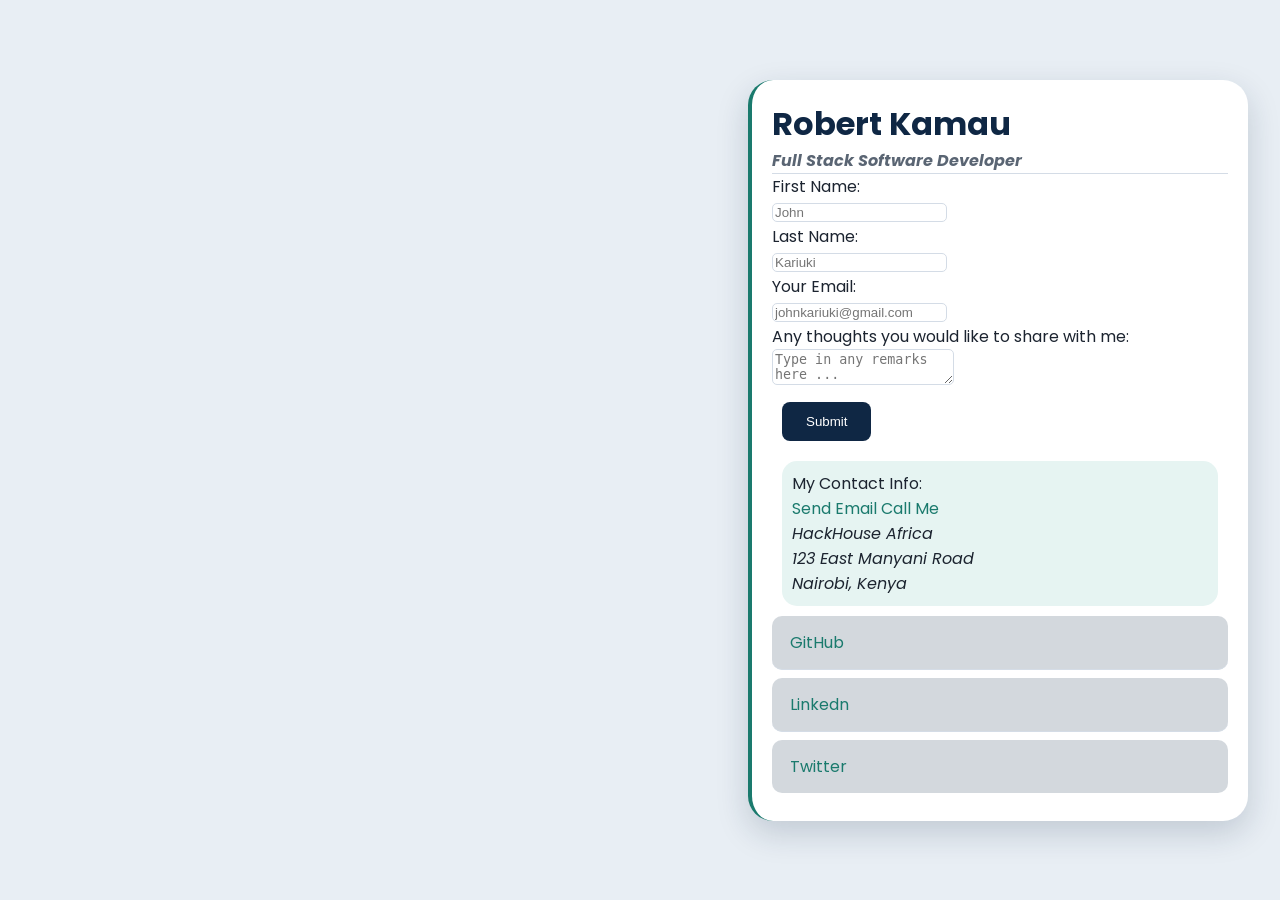
<file: index.html>
<!doctype html>
<html lang="en">
  <head>
    <meta charset="UTF-8" />
    <meta name="viewport" content="width=device-width, initial-scale=1.0" />
    <title>My Business Card</title>

    <!-- Google Font Links -->
    <link rel="preconnect" href="https://fonts.googleapis.com" />
    <link rel="preconnect" href="https://fonts.gstatic.com" crossorigin />
    <link
      href="https://fonts.googleapis.com/css2?family=Poppins:ital,wght@0,100;0,200;0,300;0,400;0,500;0,600;0,700;0,800;0,900;1,100;1,200;1,300;1,400;1,500;1,600;1,700;1,800;1,900&display=swap"
      rel="stylesheet"
    />

    <!-- Stylesheet Link  -->
    <link rel="stylesheet" href="styles.css" />
  </head>
  <body>
    <div class="card-container">
      <header>
        <h1 id="owner">Robert Kamau</h1>
        <h2>Full Stack Software Developer</h2>
        <hr />
      </header>
      <main>
        <section>
          <form action="#" method="POST">
            <label for="fName">First Name:</label><br />
            <input
              type="text"
              name="fName"
              id="fName"
              placeholder="John"
            /><br />

            <label for="lName">Last Name:</label><br />
            <input
              type="text"
              name="lName"
              id="lName"
              placeholder="Kariuki"
            /><br />

            <label for="email">Your Email:</label><br />
            <input
              type="email"
              name="email"
              id="email"
              placeholder="johnkariuki@gmail.com"
            />
            <br />

            <label for="comments"
              >Any thoughts you would like to share with me:
            </label>
            <br />
            <textarea
              name="comments"
              id="comments"
              placeholder="Type in any remarks here ... "
            ></textarea>
            <br />

            <button type="submit">Submit</button> <br />
          </form>
          <div class="contact-info">
            <p>My Contact Info:</p>
            <a href="mailto:robertkamau.sw@gmail.com">Send Email</a>
            <a href="tel:+257123456789">Call Me</a>
            <address>
              HackHouse Africa<br />
              123 East Manyani Road<br />
              Nairobi, Kenya<br />
            </address>
          </div>
        </section>
      </main>
      <footer>
        <nav>
          <ul>
            <li>
              <a href="https://github.com/GeoKoder" target="_blank">GitHub</a>
            </li>
            <li>
              <a href="https://ke.linkedin.com/" target="_blank">Linkedn</a>
            </li>
            <li>
              <a href="https://x.com/OrbGee69048" target="_blank">Twitter</a>
            </li>
          </ul>
        </nav>
      </footer>
    </div>
  </body>
</html>
</file>
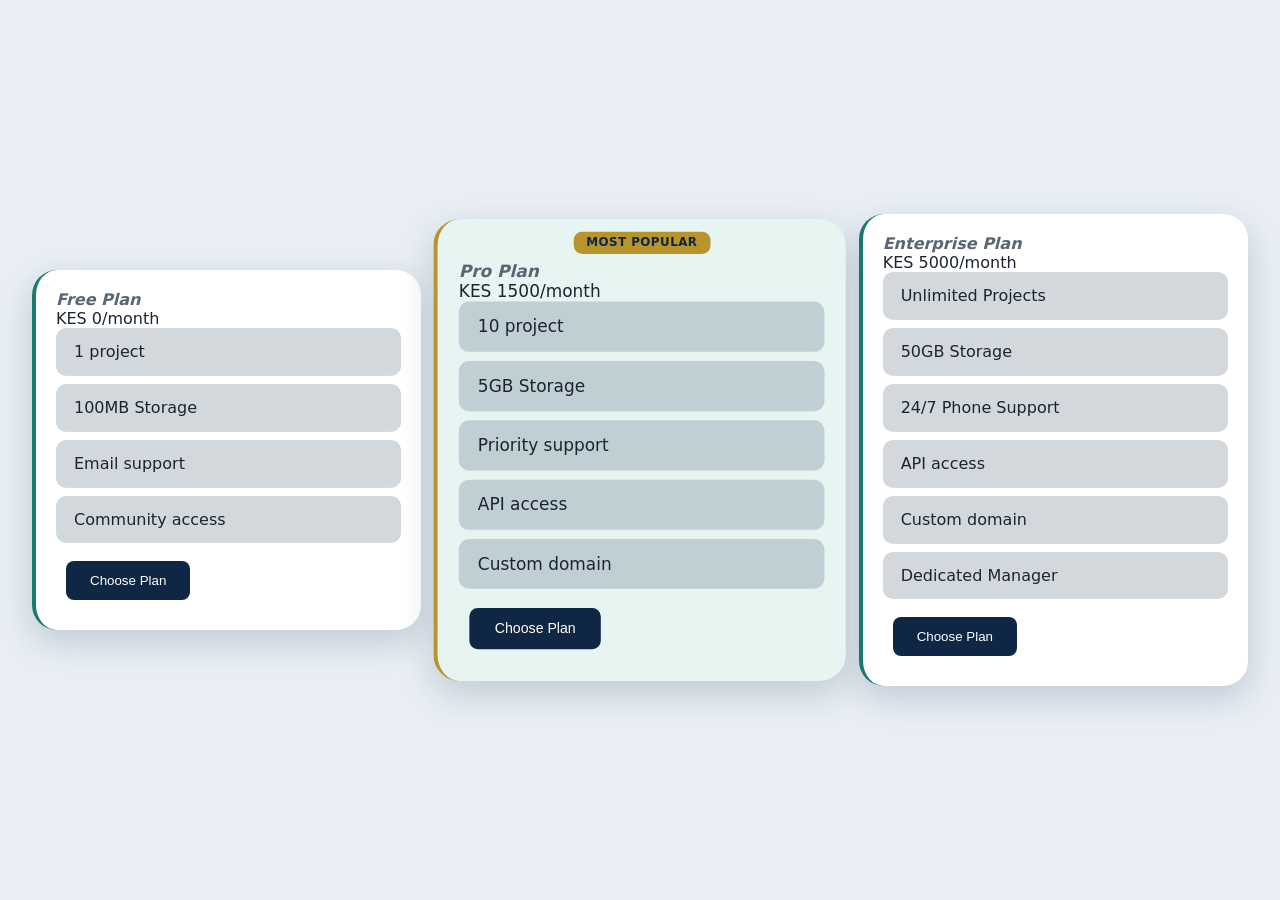
<file: pricing.html>
<!doctype html>
<html lang="en">
  <head>
    <meta charset="UTF-8" />
    <meta name="viewport" content="width=device-width, initial-scale=1.0" />
    <title>Prices</title>
    <link rel="stylesheet" href="styles.css">
  </head>
  <body>
    <div class="card-container">
      <h2>Free Plan</h2>
      <p>KES 0/month</p>
      <ul>
        <li>1 project</li>
        <li>100MB Storage</li>
        <li>Email support</li>
        <li>Community access</li>
      </ul>
      <button>Choose Plan</button>
    </div>

    <div class="card-container featured">
      <span class="badge">Most Popular</span>
      <h2>Pro Plan</h2>
      <p>KES 1500/month</p>
      <ul>
        <li>10 project</li>
        <li>5GB Storage</li>
        <li>Priority support</li>
        <li>API access</li>
        <li>Custom domain</li>
      </ul>
      <button>Choose Plan</button>
    </div>

    <div class="card-container">
      <h2>Enterprise Plan</h2>
      <p>KES 5000/month</p>
      <ul>
        <li>Unlimited Projects</li>
        <li>50GB Storage</li>
        <li>24/7 Phone Support</li>
        <li>API access</li>
        <li>Custom domain</li>
        <li>Dedicated Manager</li>
      </ul>
      <button>Choose Plan</button>
    </div>
  </body>
</html>
</file>
<file: styles.css>
/* Brand Colors - Generated using Cursor */
/* The Code below puts the colros that I will use all throughout the code into variables in the root of styles.css */
:root {
  --color-primary: #0f2744;
  --color-primary-dark: #0a1b2e;
  --color-accent: #1a7a6d;
  --color-accent-soft: #e6f4f2;
  --color-gold: #b8952c;
  --color-page: #e8eef4;
  --color-card: #ffffff;
  --color-text: #1c2430;
  --color-text-muted: #5a6573;
  --color-border: #d4dce6;
  --color-shadow: rgba(15, 39, 68, 0.18);
  --color-shadow-dark: rgba(7, 18, 32, 0.18);
}

/* General Styling */
* {
  margin: 0;
  box-sizing: border-box;
}
/* Body Styling  */
body {
  background-color: var(--color-page);
  color: var(--color-text);
  font-family: "Poppins", system-ui, sans-serif;
  display: flex;
  justify-content: center;
  align-items: center;
  flex-wrap: wrap;
  gap: 24px;
  min-height: 100vh;
  padding: 2rem;
}
/* Card content styling  */
.card-container {
  max-width: 400px;
  background-color: var(--color-card);
  border-radius: 25px;
  box-shadow: 0 12px 32px var(--color-shadow);
  margin: 0 auto;
  padding: 20px;
  border-left: 4px solid var(--color-accent);
  position: relative;
  flex: 1;
  transition: all 0.3s ease;
}

.card-container.featured {
  background-color: var(--color-accent-soft);
  border-left-color: var(--color-gold);
  transform: scale(1.06);
  z-index: 1;
  padding-top: 2.5rem;
}

.card-container:hover {
  transform: scale(1.05);
  box-shadow: 0 16px 48px var(--color-shadow-dark);
  button {
    background-color: var(--color-primary-dark);
  }
}

.badge {
  position: absolute;
  top: 0.75rem;
  left: 50%;
  transform: translateX(-50%);
  background-color: var(--color-gold);
  color: var(--color-primary);
  font-size: 0.7rem;
  font-weight: 700;
  letter-spacing: 0.04em;
  text-transform: uppercase;
  white-space: nowrap;
  padding: 0.25rem 0.75rem;
  border-radius: 8px;
}

#owner {
  font-family: "Poppins", sans-serif;
  color: var(--color-primary);
}

h2 {
  color: var(--color-text-muted);
  font-style: italic;
  font-size: 16px;
}

hr {
  border: none;
  border-top: 1px solid var(--color-border);
}

.contact-info {
  margin: 10px;
  padding: 10px;
  background-color: var(--color-accent-soft);
  border-radius: 15px;
}

/* Link Styling and hover effect */
a {
  color: var(--color-accent);
  transition: color 0.3s ease;
  text-decoration: none;
}

a:hover {
  color: var(--color-primary-dark);
}

/* Button styling and hover effect  */
button {
  background-color: var(--color-primary);
  color: var(--color-card);
  border: none;
  padding: 12px 24px;
  margin: 10px;
  border-radius: 8px;
  cursor: pointer;
  transition: background-color 0.3s ease;
}

button:hover {
  background-color: var(--color-primary-dark);
}

/* Styling for the Input areas  */
input,
textarea {
  border: 1px solid var(--color-border);
  border-radius: 5px;
  color: var(--color-text);
}

input:focus,
textarea:focus {
  outline: 2px solid var(--color-accent);
}

/* Styling for the list elements */
ul {
  list-style: none;
  margin: 0;
  padding: 0;
}

li {
  padding: 12px 16px;
  border-bottom: 1px solid var(--color-border);
  background: var(--color-shadow);
  border-radius: 10px;
  padding: 14px 18px;
  margin-bottom: 8px;
}

li:last-child {
  border-bottom: none;
}

/* Responsiveness for the page  */
/* Desktop View  */
@media (min-width: 768px) {
  .card-container {
    display: inline-block;
    max-width: 500px;
    width: 72%;
    vertical-align: top;
    margin-bottom: 0;
  }

  .card-container:last-child {
    margin-right: 0;
  }
}

/* Mobile View  */
@media (max-width: 768px) {
  body {
    padding: 1rem;
    overflow-x: hidden;
  }

  .card-container {
    display: block;
    width: 100%;
    max-width: 100%;
    margin-right: 0;
    margin-bottom: 20px;
  }

  .card-container:hover {
    transform: scale(1.02);
    box-shadow: 0 16px 48px var(--color-shadow-dark);
    button {
      background-color: var(--color-primary-dark);
    }
  }

  .card-container:last-child {
    margin-bottom: 0;
  }
}
</file>
